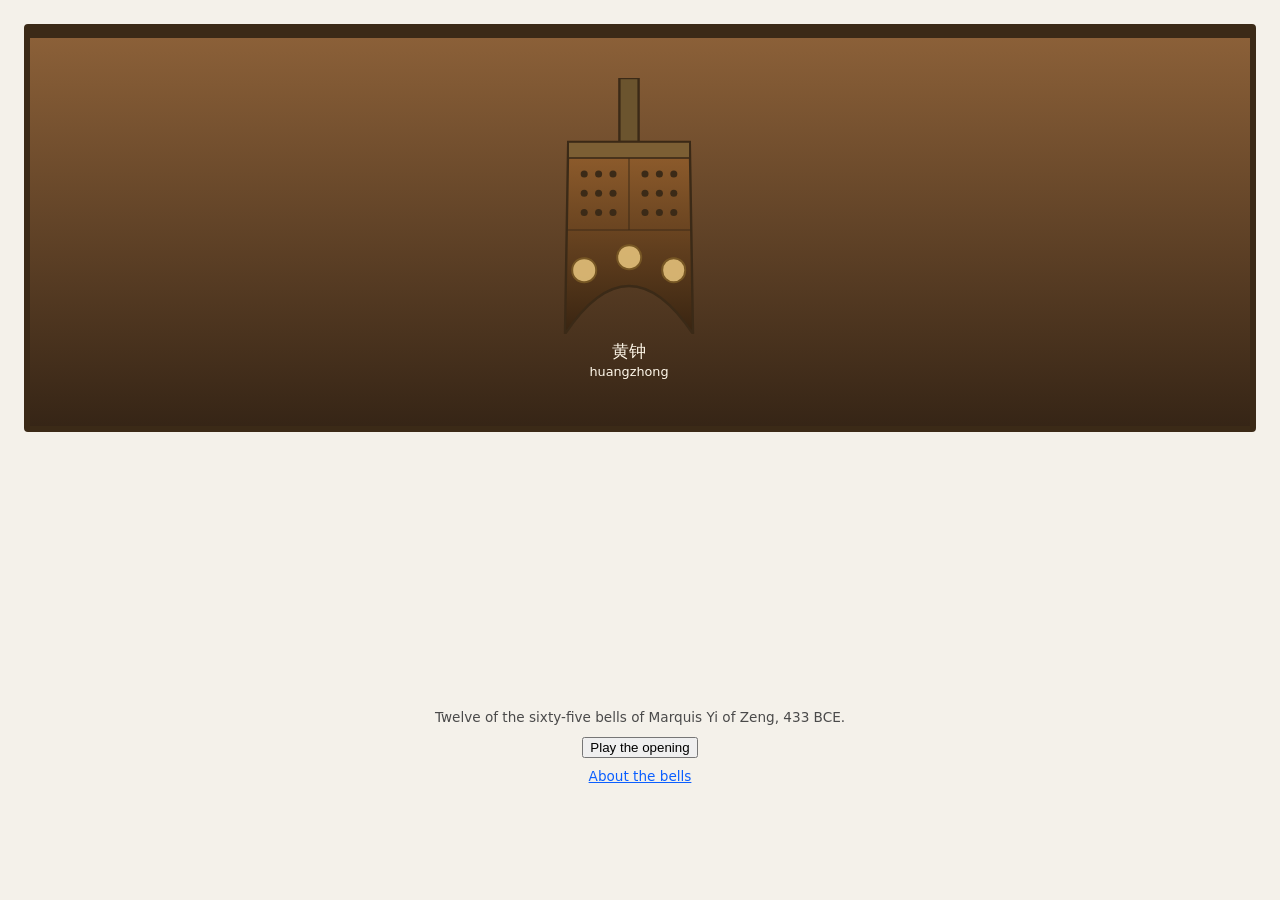
<file: index.html>
<!doctype html>
<html lang="en-AU">
  <head>
    <meta charset="UTF-8" />
    <meta name="viewport" content="width=device-width, initial-scale=1.0" />
    <title>Bianzhong</title>
    <meta
      name="description"
      content="A playable bianzhong: twelve bronze chime bells in the browser, each struck at two points for two different pitches."
    />

    <!--
      The link-preview card: public/card.png, 1200x630 --- replace it. The URL
      resolves against this page, like any link. No og:title/og:description:
      scrapers fall back to the <title> and description above.
    -->
    <meta property="og:type" content="website" />
    <meta property="og:image" content="./card.png" />
    <meta name="twitter:card" content="summary_large_image" />

    <link rel="stylesheet" href="./styles.css" />
  </head>
  <body>
    <header>
      <nav aria-label="Primary"></nav>
    </header>
    <main>
      <h1 class="sr-only">Bianzhong</h1>

      <!-- Shared bell silhouette, referenced by every button below so the
           markup isn't repeated twelve times. Front elevation, anatomy and
           proportions read off photographs of five real bells — see
           FACT-CHECK.md for the source and what's still inferred:
             shank (yong) at top; flat top plate (wu) with a decorated
             band; nearly rectangular body (~1.05 flare, ~1.5x width in
             height); a central vertical panel (zheng) dividing the upper
             body, with a block of nine bosses (mei), 3x3, either side;
             a smooth lower body (gu) below the boss line, where the
             strike marks belong; a deep, upward-concave bottom rim (yu
             kou) with its two corners (xian) as the lowest part of the
             bell. -->
      <svg width="0" height="0" style="position: absolute" aria-hidden="true">
        <defs>
          <!-- Metal finish (D2): lighter near the shoulder, darker toward
               the rim. userSpaceOnUse with explicit y1/y2 in the symbol's
               own 100x160 viewBox, not objectBoundingBox, so a y-fraction
               here means the same thing it means in src/layout.ts (0 at
               the very top of the viewBox, 1 at y=160) — see
               FACT-CHECK.md "Metal finish" for the contrast numbers that
               depend on that. Stops mirror src/color.ts's
               BELL_GRADIENT_TOP/BELL_GRADIENT_BOTTOM by hand, the same way
               styles.css's --bell-w already mirrors src/scale.ts. -->
          <linearGradient id="bell-gradient" x1="0" y1="0" x2="0" y2="160" gradientUnits="userSpaceOnUse">
            <stop offset="0" stop-color="#b27337" />
            <stop offset="1" stop-color="#382411" />
          </linearGradient>
          <symbol id="bell-shape" viewBox="0 0 100 160">
            <rect class="bell-shank" x="44" y="0" width="12" height="40" />
            <path class="bell-outline" d="M12 40 L88 40 L90 160 Q50 100 10 160 Z" />
            <rect class="bell-wu" x="12" y="40" width="76" height="10" />
            <line class="bell-divider" x1="50" y1="50" x2="50" y2="95" />
            <line class="bell-divider" x1="11" y1="95" x2="89" y2="95" />
            <g class="bell-nubs">
              <circle cx="22" cy="60" r="2.2" /> <circle cx="31" cy="60" r="2.2" /> <circle cx="40" cy="60" r="2.2" />
              <circle cx="22" cy="72" r="2.2" /> <circle cx="31" cy="72" r="2.2" /> <circle cx="40" cy="72" r="2.2" />
              <circle cx="22" cy="84" r="2.2" /> <circle cx="31" cy="84" r="2.2" /> <circle cx="40" cy="84" r="2.2" />
              <circle cx="60" cy="60" r="2.2" /> <circle cx="69" cy="60" r="2.2" /> <circle cx="78" cy="60" r="2.2" />
              <circle cx="60" cy="72" r="2.2" /> <circle cx="69" cy="72" r="2.2" /> <circle cx="78" cy="72" r="2.2" />
              <circle cx="60" cy="84" r="2.2" /> <circle cx="69" cy="84" r="2.2" /> <circle cx="78" cy="84" r="2.2" />
            </g>
          </symbol>
        </defs>
      </svg>

      <div class="rack-frame">
      <!-- Mallet (D1): follows the pointer over the rack, swings on
           strike. Mouse only — src/ui.ts never adds .mallet--visible for
           touch or keyboard input, so this stays invisible for both with
           no separate markup. aria-hidden: it carries no information not
           already on the bell it's over. A sibling of .rack, not a child
           of it — .rack must contain bell cells and nothing else, or
           positional CSS selectors keyed to bell count (see styles.css
           .bell-cell[data-bell]) silently shift by one. -->
      <div class="mallet" id="mallet" aria-hidden="true"></div>
      <div class="rack" id="rack">
        <div class="bell-cell bell-cell--first" data-bell="1">
          <button
            type="button"
            class="bell bell--first"
            data-bell="1"
            aria-label="huangzhong bell, lower tier"
            aria-keyshortcuts="A"
            data-key-zhenggu="KeyA"
            data-key-cegu="KeyZ"
          >
            <svg class="bell-svg" viewBox="0 0 100 160" aria-hidden="true" focusable="false">
              <use href="#bell-shape"></use>
            </svg>
            <span class="mark mark-centre" aria-hidden="true"></span>
            <span class="mark mark-corner-left" aria-hidden="true"></span>
            <span class="mark mark-corner-right" aria-hidden="true"></span>
          </button>
          <p class="bell-caption">
            <span class="bell-caption-zh" lang="zh">黄钟</span>
            <span class="bell-caption-en">huangzhong</span>
          </p>
        </div>
        <div class="bell-cell" data-bell="2">
          <button
            type="button"
            class="bell"
            inert
            data-bell="2"
            aria-label="taicu bell, lower tier"
            aria-keyshortcuts="S"
            data-key-zhenggu="KeyS"
            data-key-cegu="KeyX"
          >
            <svg class="bell-svg" viewBox="0 0 100 160" aria-hidden="true" focusable="false">
              <use href="#bell-shape"></use>
            </svg>
            <span class="mark mark-centre" aria-hidden="true"></span>
            <span class="mark mark-corner-left" aria-hidden="true"></span>
            <span class="mark mark-corner-right" aria-hidden="true"></span>
          </button>
          <p class="bell-caption">
            <span class="bell-caption-zh" lang="zh">太簇</span>
            <span class="bell-caption-en">taicu</span>
          </p>
        </div>
        <div class="bell-cell" data-bell="3">
          <button
            type="button"
            class="bell"
            inert
            data-bell="3"
            aria-label="guxian bell, lower tier"
            aria-keyshortcuts="D"
            data-key-zhenggu="KeyD"
            data-key-cegu="KeyC"
          >
            <svg class="bell-svg" viewBox="0 0 100 160" aria-hidden="true" focusable="false">
              <use href="#bell-shape"></use>
            </svg>
            <span class="mark mark-centre" aria-hidden="true"></span>
            <span class="mark mark-corner-left" aria-hidden="true"></span>
            <span class="mark mark-corner-right" aria-hidden="true"></span>
          </button>
          <p class="bell-caption">
            <span class="bell-caption-zh" lang="zh">姑洗</span>
            <span class="bell-caption-en">guxian</span>
          </p>
        </div>
        <div class="bell-cell" data-bell="4">
          <button
            type="button"
            class="bell"
            inert
            data-bell="4"
            aria-label="ruibin bell, lower tier"
            aria-keyshortcuts="F"
            data-key-zhenggu="KeyF"
            data-key-cegu="KeyV"
          >
            <svg class="bell-svg" viewBox="0 0 100 160" aria-hidden="true" focusable="false">
              <use href="#bell-shape"></use>
            </svg>
            <span class="mark mark-centre" aria-hidden="true"></span>
            <span class="mark mark-corner-left" aria-hidden="true"></span>
            <span class="mark mark-corner-right" aria-hidden="true"></span>
          </button>
          <p class="bell-caption">
            <span class="bell-caption-zh" lang="zh">蕤宾</span>
            <span class="bell-caption-en">ruibin</span>
          </p>
        </div>
        <div class="bell-cell" data-bell="5">
          <button
            type="button"
            class="bell"
            inert
            data-bell="5"
            aria-label="yize bell, lower tier"
            aria-keyshortcuts="G"
            data-key-zhenggu="KeyG"
            data-key-cegu="KeyB"
          >
            <svg class="bell-svg" viewBox="0 0 100 160" aria-hidden="true" focusable="false">
              <use href="#bell-shape"></use>
            </svg>
            <span class="mark mark-centre" aria-hidden="true"></span>
            <span class="mark mark-corner-left" aria-hidden="true"></span>
            <span class="mark mark-corner-right" aria-hidden="true"></span>
          </button>
          <p class="bell-caption">
            <span class="bell-caption-zh" lang="zh">夷则</span>
            <span class="bell-caption-en">yize</span>
          </p>
        </div>
        <div class="bell-cell" data-bell="6">
          <button
            type="button"
            class="bell"
            inert
            data-bell="6"
            aria-label="wuyi bell, lower tier"
            aria-keyshortcuts="H"
            data-key-zhenggu="KeyH"
            data-key-cegu="KeyN"
          >
            <svg class="bell-svg" viewBox="0 0 100 160" aria-hidden="true" focusable="false">
              <use href="#bell-shape"></use>
            </svg>
            <span class="mark mark-centre" aria-hidden="true"></span>
            <span class="mark mark-corner-left" aria-hidden="true"></span>
            <span class="mark mark-corner-right" aria-hidden="true"></span>
          </button>
          <p class="bell-caption">
            <span class="bell-caption-zh" lang="zh">无射</span>
            <span class="bell-caption-en">wuyi</span>
          </p>
        </div>
        <div class="bell-cell" data-bell="7">
          <button
            type="button"
            class="bell"
            inert
            data-bell="7"
            aria-label="dalu bell, upper tier"
            aria-keyshortcuts="W"
            data-key-zhenggu="KeyW"
            data-key-cegu="Digit2"
          >
            <svg class="bell-svg" viewBox="0 0 100 160" aria-hidden="true" focusable="false">
              <use href="#bell-shape"></use>
            </svg>
            <span class="mark mark-centre" aria-hidden="true"></span>
            <span class="mark mark-corner-left" aria-hidden="true"></span>
            <span class="mark mark-corner-right" aria-hidden="true"></span>
          </button>
          <p class="bell-caption">
            <span class="bell-caption-zh" lang="zh">大吕</span>
            <span class="bell-caption-en">dalu</span>
          </p>
        </div>
        <div class="bell-cell" data-bell="8">
          <button
            type="button"
            class="bell"
            inert
            data-bell="8"
            aria-label="jiazhong bell, upper tier"
            aria-keyshortcuts="E"
            data-key-zhenggu="KeyE"
            data-key-cegu="Digit3"
          >
            <svg class="bell-svg" viewBox="0 0 100 160" aria-hidden="true" focusable="false">
              <use href="#bell-shape"></use>
            </svg>
            <span class="mark mark-centre" aria-hidden="true"></span>
            <span class="mark mark-corner-left" aria-hidden="true"></span>
            <span class="mark mark-corner-right" aria-hidden="true"></span>
          </button>
          <p class="bell-caption">
            <span class="bell-caption-zh" lang="zh">夹钟</span>
            <span class="bell-caption-en">jiazhong</span>
          </p>
        </div>
        <div class="bell-cell" data-bell="9">
          <button
            type="button"
            class="bell"
            inert
            data-bell="9"
            aria-label="zhonglu bell, upper tier"
            aria-keyshortcuts="R"
            data-key-zhenggu="KeyR"
            data-key-cegu="Digit4"
          >
            <svg class="bell-svg" viewBox="0 0 100 160" aria-hidden="true" focusable="false">
              <use href="#bell-shape"></use>
            </svg>
            <span class="mark mark-centre" aria-hidden="true"></span>
            <span class="mark mark-corner-left" aria-hidden="true"></span>
            <span class="mark mark-corner-right" aria-hidden="true"></span>
          </button>
          <p class="bell-caption">
            <span class="bell-caption-zh" lang="zh">仲吕</span>
            <span class="bell-caption-en">zhonglu</span>
          </p>
        </div>
        <div class="bell-cell" data-bell="10">
          <button
            type="button"
            class="bell"
            inert
            data-bell="10"
            aria-label="linzhong bell, upper tier"
            aria-keyshortcuts="T"
            data-key-zhenggu="KeyT"
            data-key-cegu="Digit5"
          >
            <svg class="bell-svg" viewBox="0 0 100 160" aria-hidden="true" focusable="false">
              <use href="#bell-shape"></use>
            </svg>
            <span class="mark mark-centre" aria-hidden="true"></span>
            <span class="mark mark-corner-left" aria-hidden="true"></span>
            <span class="mark mark-corner-right" aria-hidden="true"></span>
          </button>
          <p class="bell-caption">
            <span class="bell-caption-zh" lang="zh">林钟</span>
            <span class="bell-caption-en">linzhong</span>
          </p>
        </div>
        <div class="bell-cell" data-bell="11">
          <button
            type="button"
            class="bell"
            inert
            data-bell="11"
            aria-label="nanlu bell, upper tier"
            aria-keyshortcuts="Y"
            data-key-zhenggu="KeyY"
            data-key-cegu="Digit6"
          >
            <svg class="bell-svg" viewBox="0 0 100 160" aria-hidden="true" focusable="false">
              <use href="#bell-shape"></use>
            </svg>
            <span class="mark mark-centre" aria-hidden="true"></span>
            <span class="mark mark-corner-left" aria-hidden="true"></span>
            <span class="mark mark-corner-right" aria-hidden="true"></span>
          </button>
          <p class="bell-caption">
            <span class="bell-caption-zh" lang="zh">南吕</span>
            <span class="bell-caption-en">nanlu</span>
          </p>
        </div>
        <div class="bell-cell" data-bell="12">
          <button
            type="button"
            class="bell"
            inert
            data-bell="12"
            aria-label="yingzhong bell, upper tier"
            aria-keyshortcuts="U"
            data-key-zhenggu="KeyU"
            data-key-cegu="Digit7"
          >
            <svg class="bell-svg" viewBox="0 0 100 160" aria-hidden="true" focusable="false">
              <use href="#bell-shape"></use>
            </svg>
            <span class="mark mark-centre" aria-hidden="true"></span>
            <span class="mark mark-corner-left" aria-hidden="true"></span>
            <span class="mark mark-corner-right" aria-hidden="true"></span>
          </button>
          <p class="bell-caption">
            <span class="bell-caption-zh" lang="zh">应钟</span>
            <span class="bell-caption-en">yingzhong</span>
          </p>
        </div>
      </div>
      </div>
    </main>
    <footer>
      <p>Twelve of the sixty-five bells of Marquis Yi of Zeng, 433 BCE.</p>
      <!-- The tune (B4): plays src/melody.ts's MOLIHUA_OPENING through the
           exact same strike() path a real bell click uses — see src/ui.ts.
           Two-state button: its own visible text is its accessible name,
           updated on state change, so no separate aria-label is needed.
           data-label-idle/-playing are placeholders — see the session's
           report for the exact strings needed. -->
      <p>
        <button
          type="button"
          id="play-tune"
          data-label-idle="Play the opening"
          data-label-playing="Playing…"
        >
          Play the opening
        </button>
      </p>
      <p><a href="./about.html">About the bells</a></p>
    </footer>
    <script type="module" src="./src/ui.ts"></script>
  </body>
</html>
</file>
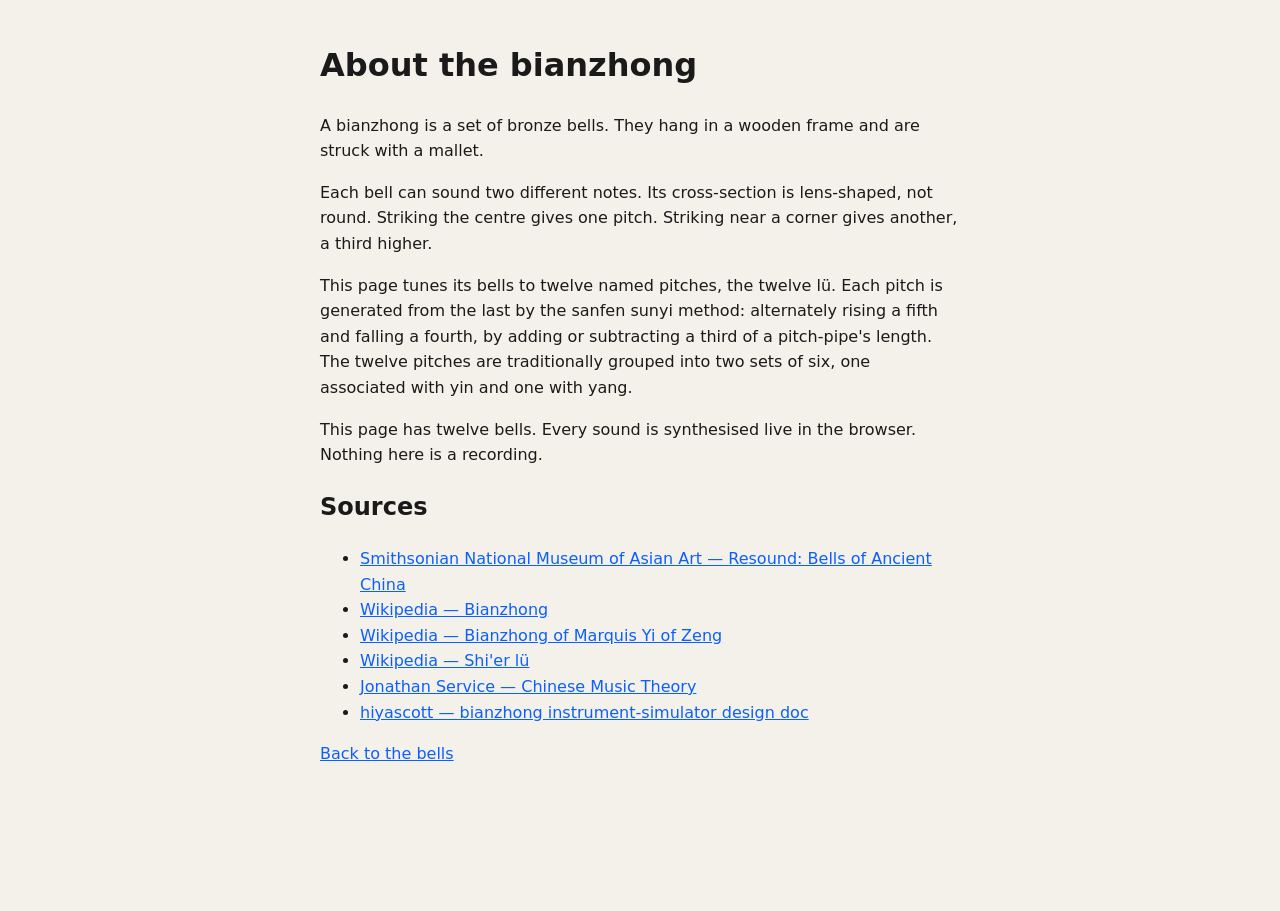
<file: about.html>
<!doctype html>
<html lang="en-AU">
  <head>
    <meta charset="UTF-8" />
    <meta name="viewport" content="width=device-width, initial-scale=1.0" />
    <title>About the bianzhong</title>
    <meta name="description" content="What a bianzhong is, why each bell has two tones, and how this page's bells are tuned." />

    <!--
      Same link-preview card as index.html: public/card.png, 1200x630. The
      URL resolves against THIS page, one directory deep changes nothing
      here since about.html sits at the repo root next to index.html — but
      see CLAUDE.md if this page ever moves.
    -->
    <meta property="og:type" content="website" />
    <meta property="og:image" content="./card.png" />
    <meta name="twitter:card" content="summary_large_image" />

    <link rel="stylesheet" href="./styles.css" />
  </head>
  <body>
    <header>
      <nav aria-label="Primary"></nav>
    </header>
    <main class="about-content">
      <h1>About the bianzhong</h1>

      <p>
        A bianzhong is a set of bronze bells. They hang in a wooden frame
        and are struck with a mallet.
      </p>

      <p>
        Each bell can sound two different notes. Its cross-section is
        lens-shaped, not round. Striking the centre gives one pitch.
        Striking near a corner gives another, a third higher.
      </p>

      <p>
        This page tunes its bells to twelve named pitches, the twelve lü.
        Each pitch is generated from the last by the sanfen sunyi method:
        alternately rising a fifth and falling a fourth, by adding or
        subtracting a third of a pitch-pipe's length. The twelve pitches
        are traditionally grouped into two sets of six, one associated
        with yin and one with yang.
      </p>

      <p>
        This page has twelve bells. Every sound is synthesised live in the
        browser. Nothing here is a recording.
      </p>

      <h2>Sources</h2>
      <ul>
        <li>
          <a href="https://asia.si.edu/interactives/resound/bianzhong.html"
            >Smithsonian National Museum of Asian Art — Resound: Bells of Ancient China</a
          >
        </li>
        <li>
          <a href="https://en.wikipedia.org/wiki/Bianzhong">Wikipedia — Bianzhong</a>
        </li>
        <li>
          <a href="https://en.wikipedia.org/wiki/Bianzhong_of_Marquis_Yi_of_Zeng"
            >Wikipedia — Bianzhong of Marquis Yi of Zeng</a
          >
        </li>
        <li>
          <a href="https://en.wikipedia.org/wiki/Shi%27er_l%C3%BC">Wikipedia — Shi'er lü</a>
        </li>
        <li>
          <a href="https://soundingchina.fas.harvard.edu/Service.html"
            >Jonathan Service — Chinese Music Theory</a
          >
        </li>
        <li>
          <a href="https://hiyascott.github.io/scott-portfolio/research/instrument-simulator/bianzhong/design-doc.html"
            >hiyascott — bianzhong instrument-simulator design doc</a
          >
        </li>
      </ul>

      <p><a href="./index.html">Back to the bells</a></p>
    </main>
  </body>
</html>
</file>
<file: styles.css>
:root {
  color-scheme: light dark;
}

body {
  margin: 0;
  padding: 1.5rem;
  /* Real mobile browser chrome (address bar, gesture-nav bar) commonly
     reappears right at the scroll boundary without moving scrollY — the
     page really did scroll to its true end, but the last strip of the
     document gets visually covered by the browser's own UI, not clipped by
     anything in the layout. A fixed-size headless viewport can't reproduce
     this, so it can't be measured here — this is a safety margin against
     it, not a proven fix: enough blank space after the last real content
     that a reappearing toolbar covers padding, not the last bells or the
     footer buttons. */
  padding-bottom: 7rem;
  min-height: 100dvh;
  display: flex;
  flex-direction: column;
  font-family: system-ui, sans-serif;
  line-height: 1.6;
  color: #1a1a1a;
  background: #f4f1ea;
  box-sizing: border-box;
}

a {
  color: #0b5fff;
}

header {
  flex: 0 0 auto;
}

/* No vertical centring anywhere in this page — see FACT-CHECK.md "Vertical
   centring and scroll reachability" for the two regressions this caused
   (align-items: center, then margin: auto on .rack-frame, both let content
   taller than its container overflow upward past the document's own flow
   origin, which scrolling can never reach). main is plain block flow:
   flex: 1 only claims the leftover height in body's column layout, it does
   not position anything within it. The rack sits wherever ordinary block
   flow puts it — right after header, in a page that scrolls normally — and
   .rack-frame below centres itself horizontally only. On a tall desktop
   screen the rack sits nearer the top than the middle; that's the accepted
   trade, not a bug (a rack that hangs from the top of the frame is closer
   to the object anyway). */
main {
  flex: 1;
}

footer {
  flex: 0 0 auto;
  text-align: center;
}

footer p {
  margin: 0;
  font-size: 0.85rem;
  color: #4a4a4a;
}

footer p + p {
  margin-top: 0.5rem;
}

/* about.html's prose. Overrides main's flex/justify-content entirely
   (display: block) rather than swapping flex-direction to column and
   reaching for align-items or justify-content there — either would
   revive the exact overflow-above-the-scroll-origin bug FACT-CHECK.md's
   "Vertical centring" section describes, just on the other axis, for
   any about-page content taller than the viewport. max-width and
   padding are guessed numbers, not measured or sourced. */
main.about-content {
  display: block;
  max-width: 640px;
  width: 100%;
  margin: 0 auto;
  padding: 1rem 0;
}

main.about-content h1 {
  margin-top: 0;
}

.sr-only {
  position: absolute;
  width: 1px;
  height: 1px;
  padding: 0;
  margin: -1px;
  overflow: hidden;
  clip: rect(0, 0, 0, 0);
  white-space: nowrap;
  border: 0;
}

/* The rack frame ---------------------------------------------------------- */
/* Decorative only — see FACT-CHECK.md. Meant to read as one stand the
   bells hang from, not twelve separate floating objects.

   Before the first strike, only bell 1 is display:block (see .bell
   below) — auto-fit collapses every other (empty) column, so the grid's
   own footprint shrinks to one bell and this padding wraps only that,
   not the full twelve-bell rack. */

.rack-frame {
  /* position: relative makes this the containing block for .mallet
     (position: absolute, below) — .mallet used to sit inside .rack and
     rely on *its* position: relative, but .rack must contain bell cells
     and nothing else (a stray sibling desyncs :nth-child — see the bug
     this fixed, FACT-CHECK.md "Rack tier order"). --frame-pad-x/-y feed
     both the real padding below and .mallet's top/left, so its local
     origin lands exactly on .rack's top-left (the padding box, where
     .mallet's containing block starts, plus this same padding, is
     exactly the content box .rack occupies) without duplicating the
     number.

     Captions now live inside each grid cell (.bell-caption, pinned to the
     bottom of a fixed-height .bell-cell — see below), not overflowing past
     it, so this padding no longer needs a larger bottom edge to make room
     for them. Symmetric on all four sides.

     margin-inline: auto centres this horizontally only — no margin-block,
     auto or otherwise. Vertical position comes entirely from where
     ordinary block flow puts this box inside main; see FACT-CHECK.md
     "Vertical centring and scroll reachability" for why a vertical auto
     margin here was still the same bug as align-items: center, just moved
     one element down. */
  margin-inline: auto;
  position: relative;
  --frame-pad-y: 2.5rem;
  --frame-pad-x: 1.5rem;
  padding: var(--frame-pad-y) var(--frame-pad-x);
  border: 6px solid #3b2a17;
  border-top-width: 14px;
  border-radius: 4px;
  /* Metal finish (D2): lighter top edge, darker toward the bottom. The
     --frame-gradient-* custom properties are set by src/ui.ts from
     src/color.ts's FRAME_GRADIENT_TOP/FRAME_GRADIENT_BOTTOM (single source
     of truth); the fallback values here are that same pair, used before
     ui.ts runs. See FACT-CHECK.md "Metal finish" for why this one div
     uses a CSS gradient while the bell (already SVG) uses an SVG one. */
  background: linear-gradient(180deg, var(--frame-gradient-top, #8b6038), var(--frame-gradient-bottom, #362516));
}

/* The rack -------------------------------------------------------------- */
/* Columns size themselves from the bells that are actually in them
   (auto-fit collapses empty tracks), not from a fixed count — so this
   also drives the cold-open frame-fit above and the responsive reflow
   below; there is deliberately no @media rule forcing a column count
   anywhere in this file.

   Each bell sets its own width (--bell-w below, graded by pitch — see
   src/scale.ts) rather than stretching to fill its column: the 1fr
   maximum only bounds how wide a column may grow, not the bell's size.
   --bell-height-cap is a ceiling driven by viewport height, not the
   driver of bell size — it only shrinks a bell down (width and height
   together, via the width: min() below) if the viewport is short.

   --bell-height-cap's base value here is a pointer-agnostic fallback;
   the two @media (pointer: …) blocks at the bottom of this file are what
   actually set it, per DESIGN.md's "Small screens" section — coarse
   pointers get no height cap (132px width floor instead, and the page is
   allowed to scroll); fine pointers get a cap computed from the viewport
   so the whole rack fits without scrolling (Part C's fit algorithm).

   align-items: stretch (not start) makes every .bell-cell in a row the
   same height — the row's own height, driven by its tallest cell — so
   .bell-caption's margin-top: auto (below) can pin all twelve captions in a
   row to one common baseline regardless of each bell's own graded
   height. --row-gap and --caption-h are read by the same Part C formula
   in the fine-pointer media block below, so they're declared once here
   rather than duplicated as literals in two places. */
.rack {
  --row-gap: 2rem;
  --caption-h: 3.25rem;
  --bell-height-cap: 400px;
  --rack-max-w: 1150px;
  --col-gap: 1rem;
  display: grid;
  grid-template-columns: repeat(auto-fit, minmax(190px, 1fr));
  max-width: var(--rack-max-w);
  justify-items: center;
  align-items: stretch;
  column-gap: var(--col-gap);
  row-gap: var(--row-gap);
  /* pan-y, not none: strikes fire on pointerdown alone (src/ui.ts), so
     no touch gesture needs suppressing to register a strike — the mallet
     drag-tracking in src/ui.ts already ignores pointerType !== "mouse".
     touch-action: none was blocking the browser's native vertical-scroll
     gesture for any swipe starting over the rack, which is most of a
     phone's screen width; that only became visible once the rack grew
     taller than the viewport, at six rows, and had nothing to do with
     row count itself — see FACT-CHECK.md "Touch-action blocked scroll
     on the coarse-pointer branch". */
  touch-action: pan-y;
  user-select: none;
}

/* Bells 1-6 are the six lu (lower tier), 7-12 the six lü (upper tier) —
   not an octave of 1-6, a separate whole-tone scale (see DESIGN.md). On
   the real rack the low, large bells hang on the bottom tier and the
   small high ones sit above, so the upper tier is placed here on the
   visual top row and the lower tier below — inferred, not sourced, see
   FACT-CHECK.md. Done with `order`, not grid-column/grid-row placement,
   because the column count is no longer fixed at six: `order` re-paints
   bells into "small first, large second" groups whatever the row width,
   without touching DOM or tab order (both stay 1..12). At a single
   column (see FACT-CHECK.md for the width this happens at) the two
   groups just become two stacked runs, not two rows — the strict
   two-tier grid no longer applies there.

   --bell-w is each bell's own graded width, computed by hand from the
   same zhenggu frequencies as src/scale.ts's bellSizes (bell 1 largest,
   bell 12 smallest, interpolated by pitch) — this file and that module
   are not wired together at build time, so if tuning.ts's frequencies
   ever change, these numbers must be recomputed by hand to match.

   Keyed by [data-bell], not :nth-child(N) — bug fix, an earlier revision.
   :nth-child counts every sibling of .rack, not every bell, so it broke
   (silently, for both --bell-w and order) the moment the mallet briefly
   lived inside .rack as an unrelated sibling. data-bell is on the bell
   itself and can't be desynced by an unrelated sibling. `order` no
   longer lives here at all: src/ui.ts sets it per cell from
   src/layout.ts's tierOrder(), a pure function keyed on the same
   data-bell value, not on position. */
.bell-cell[data-bell="1"] { --bell-w: 213px; }
.bell-cell[data-bell="2"] { --bell-w: 201.73px; }
.bell-cell[data-bell="3"] { --bell-w: 189.05px; }
.bell-cell[data-bell="4"] { --bell-w: 174.79px; }
.bell-cell[data-bell="5"] { --bell-w: 158.74px; }
.bell-cell[data-bell="6"] { --bell-w: 140.69px; }
.bell-cell[data-bell="7"] { --bell-w: 206.88px; }
.bell-cell[data-bell="8"] { --bell-w: 194.85px; }
.bell-cell[data-bell="9"] { --bell-w: 181.31px; }
.bell-cell[data-bell="10"] { --bell-w: 167.92px; }
.bell-cell[data-bell="11"] { --bell-w: 151.02px; }
.bell-cell[data-bell="12"] { --bell-w: 132px; }

/* .bell-cell is the actual grid item: one bell plus its caption strip,
   stacked in a column so the caption sits below the bell rather than
   overlapping it (Part B — no more text on the bell face). The bell is
   top-aligned (the default for a flex column) and the caption is pinned
   to the bottom of the cell via margin-top: auto on .bell-caption below
   — combined with .rack's align-items: stretch, every cell in a row
   shares the row's height, so every caption in that row lands on the
   same y regardless of how tall its own bell is (Part D2). */
.bell-cell {
  display: flex;
  flex-direction: column;
  align-items: center;
}

.bell {
  position: relative;
  width: min(var(--bell-w), calc(var(--bell-height-cap) / 1.6), var(--bell-col-max-w, 9999px));
  aspect-ratio: 100 / 160;
  transform-origin: 50% 0%;
  padding: 0;
  border: none;
  background: none;
  cursor: pointer;
  -webkit-tap-highlight-color: transparent;
}

/* Cold open: every cell but the first is removed from layout entirely
   (not just hidden), so the grid — and so the frame above — has only
   one cell's footprint to wrap before the first strike. On reveal it
   returns to the grid and fades in in place; nothing moves in from
   outside the frame. Moved from .bell to .bell-cell so the bell and its
   caption hide and reveal together, as one unit. */
.bell-cell:not(.bell-cell--first) {
  display: none;
}

.rack.opened .bell-cell:not(.bell-cell--first) {
  display: flex;
  opacity: 0;
  animation: bell-reveal 1200ms ease forwards;
}

@keyframes bell-reveal {
  to {
    opacity: 1;
  }
}

.bell:focus-visible {
  outline: 3px solid #0b5fff;
  outline-offset: 4px;
}

.bell-svg {
  position: absolute;
  inset: 0;
  width: 100%;
  height: 100%;
}

.bell-shank {
  fill: #6b542e;
  stroke: #3b2a17;
  stroke-width: 1.5;
}

/* Metal finish (D2): fill is the #bell-gradient defined in index.html's
   shared <defs> (userSpaceOnUse, y 0 to 160 in the symbol's own viewBox),
   not a flat colour — lighter near the shoulder, darker toward the rim.
   Stops are src/color.ts's BELL_GRADIENT_TOP/BELL_GRADIENT_BOTTOM; see
   FACT-CHECK.md "Metal finish" for how they were chosen and the contrast
   numbers checked against them. */
.bell-outline {
  fill: url(#bell-gradient);
  stroke: #3b2a17;
  stroke-width: 1.5;
}

.bell-wu {
  fill: #7c5f34;
  stroke: #3b2a17;
  stroke-width: 1;
}

.bell-divider {
  stroke: #3b2a17;
  stroke-width: 1;
  opacity: 0.6;
}

.bell-nubs circle {
  fill: #3b2a17;
}

/* The bell face carries no type at all now (Part B) — bands, bosses and
   the three strike marks only. The lu name and its romanisation moved
   here, to a caption strip below the bell in its .bell-cell, the way a
   museum caption sits under an object rather than painted on it. Fixed
   height (--caption-h, declared once on .rack) and fixed font sizes —
   deliberately NOT derived from --bell-w the way the old bell-face type
   was, because each bell in a row is graded to a different width, and a
   caption that scaled with its own bell would no longer share a common
   height or baseline with its row-mates (Part D2). margin-top: auto
   pushes the caption to the bottom of its (stretched) .bell-cell; see
   .bell-cell and .rack's align-items: stretch above for the mechanism
   that makes every cell in a row equally tall. */
.bell-caption {
  margin: auto 0 0;
  height: var(--caption-h);
  display: flex;
  flex-direction: column;
  align-items: center;
  justify-content: center;
  gap: 0.15rem;
  color: var(--cream, #fff8ea);
  text-align: center;
  line-height: 1.2;
  pointer-events: none;
}

.bell-caption-zh {
  font-size: 1.05rem;
}

.bell-caption-en {
  font-size: 0.8rem;
}

/* Strike marks ------------------------------------------------------------- */
/* Sized as a % of the bell, not a fixed pixel value, and positioned from
   src/layout.ts (via the --mark-* custom properties src/ui.ts writes —
   this file holds no copy of those fractions): one centred (zhenggu), one
   toward each lower corner (cegu, both corners sound the same tone in
   this interface). Width is 0.16 of the bell — the drawn diameter, and
   nothing else; the 44px accessibility floor is a property of the *hit
   region* (bell width / 3, guaranteed by src/scale.ts's 132px minimum
   bell width, 132/3=44), not of this drawn circle — sizing the mark
   itself to 1/3 of the bell was last week's error, see src/layout.ts's
   own comment for what it cost. aspect-ratio: 1 (not a computed height)
   keeps each mark a true circle off the width alone. Fill/border are
   their own warm tone (src/color.ts MARK_FILL/MARK_EDGE), distinct from
   the cream caption colour — a measured defect (FACT-CHECK.md) found
   both the same colour, reading as a smudge where their boxes
   overlapped. Permanent: no class or state here ever sets their opacity
   to 0 or otherwise hides them once their bell is in the DOM (bell 1,
   always; the other nine, once revealed — see .bell-cell:not(.bell-
   cell--first) above, which hides the whole cell, not the marks
   specifically). */
.mark {
  position: absolute;
  width: var(--mark-w, 16%);
  aspect-ratio: 1;
  border-radius: 50%;
  background: var(--mark-fill, #e3c07a);
  border: 2px solid var(--mark-edge, #7a5a26);
  box-sizing: border-box;
  opacity: 0.9;
  pointer-events: none;
}

.mark-centre {
  top: var(--mark-centre-y, 70%);
  left: 50%;
  transform: translate(-50%, -50%);
}

.mark-corner-left {
  top: var(--mark-corner-y, 75%);
  left: var(--mark-corner-x, 22%);
  transform: translate(-50%, -50%);
}

.mark-corner-right {
  top: var(--mark-corner-y, 75%);
  left: calc(100% - var(--mark-corner-x, 22%));
  transform: translate(-50%, -50%);
}

/* Strike feedback ----------------------------------------------------------- */
/* On the struck bell only: a swing that settles back, and a ripple that
   expands from the exact point struck (--strike-x/--strike-y, set by
   src/ui.ts from the same strike position strike.ts's mix() uses). Both
   animations are under 600ms. These are ear-and-eye values, to be tuned
   later — not evaluated here, see CLAUDE.md. */
.bell--struck {
  animation: bell-swing 450ms ease-out;
}

.bell--struck::after {
  content: "";
  position: absolute;
  left: var(--strike-x, 50%);
  top: var(--strike-y, 80%);
  width: 0;
  height: 0;
  border-radius: 50%;
  background: #fff8ea;
  transform: translate(-50%, -50%);
  opacity: 0.6;
  pointer-events: none;
  animation: bell-ripple 500ms ease-out;
}

@keyframes bell-swing {
  0% {
    transform: rotate(0deg);
  }
  30% {
    transform: rotate(5deg);
  }
  60% {
    transform: rotate(-3deg);
  }
  100% {
    transform: rotate(0deg);
  }
}

@keyframes bell-ripple {
  from {
    width: 0;
    height: 0;
    opacity: 0.6;
  }
  to {
    width: 70%;
    height: 70%;
    opacity: 0;
  }
}

@keyframes bell-flash {
  0% {
    filter: brightness(1);
  }
  40% {
    filter: brightness(1.6);
  }
  100% {
    filter: brightness(1);
  }
}

@media (prefers-reduced-motion: reduce) {
  .rack.opened .bell:not(.bell--first) {
    animation: none;
    opacity: 1;
  }

  .bell--struck {
    animation: bell-flash 300ms ease-out;
  }

  .bell--struck::after {
    content: none;
  }
}

/* Mallet (D1) --------------------------------------------------------------- */
/* Follows the pointer over the rack and swings on strike, at the exact
   point struck. src/ui.ts only ever adds .mallet--visible/.mallet--swing
   for pointerType "mouse" — touch fires PointerEvents too, so it's
   filtered explicitly; keyboard never fires pointer events at all, so it
   is excluded with no extra code. --mallet-x/--mallet-y are set by
   src/ui.ts from the pointer's position within .rack (rack.getBoundingClientRect(),
   unchanged by where .mallet itself lives in the DOM).

   .mallet is a child of .rack-frame, not .rack (bug fix, this revision —
   see FACT-CHECK.md "Rack tier order"), so its containing block for
   position: absolute is .rack-frame's padding edge, not .rack's own
   top-left. left/top below add .rack-frame's own padding
   (--frame-pad-x/-y, declared once on .rack-frame) to land back on
   .rack's actual top-left — the same point src/ui.ts's offsets are
   measured from — without a second copy of those two numbers.

   Dimensions, duration and swing angle below are guesses, not
   measurements — not evaluated here, see CLAUDE.md. */
.mallet {
  position: absolute;
  left: var(--frame-pad-x, 0px);
  top: var(--frame-pad-y, 0px);
  width: 18px;
  height: 46px;
  transform: translate(calc(var(--mallet-x, 0px) - 50%), calc(var(--mallet-y, 0px) - 100%));
  transform-origin: 50% 100%;
  background: linear-gradient(180deg, #8b6038 0%, #8b6038 70%, #3b2a17 70%, #3b2a17 100%);
  border-radius: 4px 4px 2px 2px;
  opacity: 0;
  pointer-events: none;
  z-index: 5;
}

.mallet--visible {
  opacity: 1;
}

.mallet--swing {
  animation: mallet-swing 220ms ease-out;
}

@keyframes mallet-swing {
  0% {
    transform: translate(calc(var(--mallet-x, 0px) - 50%), calc(var(--mallet-y, 0px) - 100%)) rotate(0deg);
  }
  40% {
    transform: translate(calc(var(--mallet-x, 0px) - 50%), calc(var(--mallet-y, 0px) - 100%)) rotate(18deg);
  }
  100% {
    transform: translate(calc(var(--mallet-x, 0px) - 50%), calc(var(--mallet-y, 0px) - 100%)) rotate(0deg);
  }
}

/* Suppress entirely under reduced motion (D1) — the simplest reading of
   "suppress", not measured or asked for beyond that word; flagged as a
   judgment call in the session's report. */
@media (prefers-reduced-motion: reduce) {
  .mallet {
    display: none;
  }
}

/* Fit, by pointer type (Part A / Part C) ------------------------------------ */
/* The 132px width floor and the viewport-fit height cap are two different
   rules for two different input devices, not one rule keyed to viewport
   width. Ava's decision, verbatim reasoning in DESIGN.md's Opening/mobile
   note: a phone's scarce resource is aimable target width, and three 44px
   zones need 132px — graded sizes would push the smallest bells below
   that floor. A touchscreen is what makes target width scarce, not a
   narrow viewport (a small laptop window has the same width as a phone
   but a mouse, which doesn't need 132px); pointer: coarse/fine key off
   the input device directly, which viewport width can only approximate.

   Selector specificity here (.rack .bell-cell) matches the [data-bell]
   rules above (one class + one attribute selector, same weight either
   way) and comes later in the file, so it wins while the relevant query
   is active. */
@media (pointer: coarse) {
  .rack {
    grid-template-columns: repeat(2, 1fr);
    /* No height cap on a touch device: let the page scroll instead of
       shrinking bells below the 132px target-width floor. */
    --bell-height-cap: 999px;
  }

  .rack .bell-cell {
    --bell-w: 132px;
  }
}

/* A mouse/trackpad needs no width floor — the 132px rule above is about
   aimable target size, which doesn't apply to a pointer — so instead the
   whole rack is capped to fit the viewport without scrolling (Part C).
   Height and width both bind; whichever is scarcer wins:
     available rack height = 0.72 * viewport height   (roughly what's left
       after the header, frame padding and footer, so the whole page fits)
     row height            = (available - row gap) / 2
     bell height           = row height - caption strip height
     bell width            = bell height / 1.6
   --bell-height-cap here computes bell height directly; .bell's own
   `width: min(var(--bell-w), calc(var(--bell-height-cap) / 1.6),
   var(--bell-col-max-w, 9999px))` divides by 1.6 to get the height-derived
   width, and separately takes the smaller of that, each bell's own graded
   --bell-w, and --bell-col-max-w below.

   Six columns (Part B): the base rule's minmax(190px, 1fr) floor was
   sized for five columns and would auto-fit down to fewer than six once
   a sixth column needed to fit within max-width: var(--rack-max-w).
   --bell-col-max-w lowers that floor to exactly one sixth of the rack's
   own width (minus the five gaps between six columns), still expressed
   as minmax() inside repeat(auto-fit, …) rather than a literal column
   count, so auto-fit resolves to six columns by arithmetic, not by a
   forced integer.

   Bug fixed this revision: the floor above used to be one sixth of
   var(--rack-max-w) (a fixed 1150px), not one sixth of .rack's own
   rendered width. Below --rack-max-w's own value (the common case on any
   desktop window narrower than roughly 1150px plus the frame's and
   body's padding) that fixed floor was too wide for six tracks to fit,
   so auto-fit dropped to fewer, wider columns instead — the mismatch
   Ava reported ("一排放6个，一共放两排" no longer held).

   --bell-col-track-floor is a second, separate variable for this, not a
   rewrite of --bell-col-max-w in place — the two are read in containing
   blocks with opposite properties. Inside grid-template-columns, a %
   resolves against .rack's own content-box width, which is definite
   (bounded by max-width: var(--rack-max-w)), so 100% here safely tracks
   the rack's actual current width instead of the fixed constant. But
   --bell-col-max-w is also read a second place, .bell's own `width:
   min(..., var(--bell-col-max-w, 9999px))` above — and .bell's
   containing block there is .bell-cell, which .rack's justify-items:
   center leaves un-stretched, so .bell-cell's width is shrink-to-fit
   from .bell's own rendered width. A % there has no definite base to
   resolve against — it's circular — and the first version of this fix
   reused one variable for both places, which measured as a 0-width
   .bell in a headless check. --bell-col-max-w keeps its original
   absolute-length formula (still derived from --rack-max-w, a plain
   length, safe in any containing block) so that use is untouched;
   --bell-col-track-floor is new and is read only where % is safe. */
@media (pointer: fine) {
  .rack {
    --bell-height-cap: calc((72vh - var(--row-gap)) / 2 - var(--caption-h));
    --bell-col-max-w: calc((var(--rack-max-w) - 5 * var(--col-gap)) / 6);
    --bell-col-track-floor: calc((100% - 5 * var(--col-gap)) / 6);
    grid-template-columns: repeat(auto-fit, minmax(var(--bell-col-track-floor), 1fr));
  }
}
</file>
